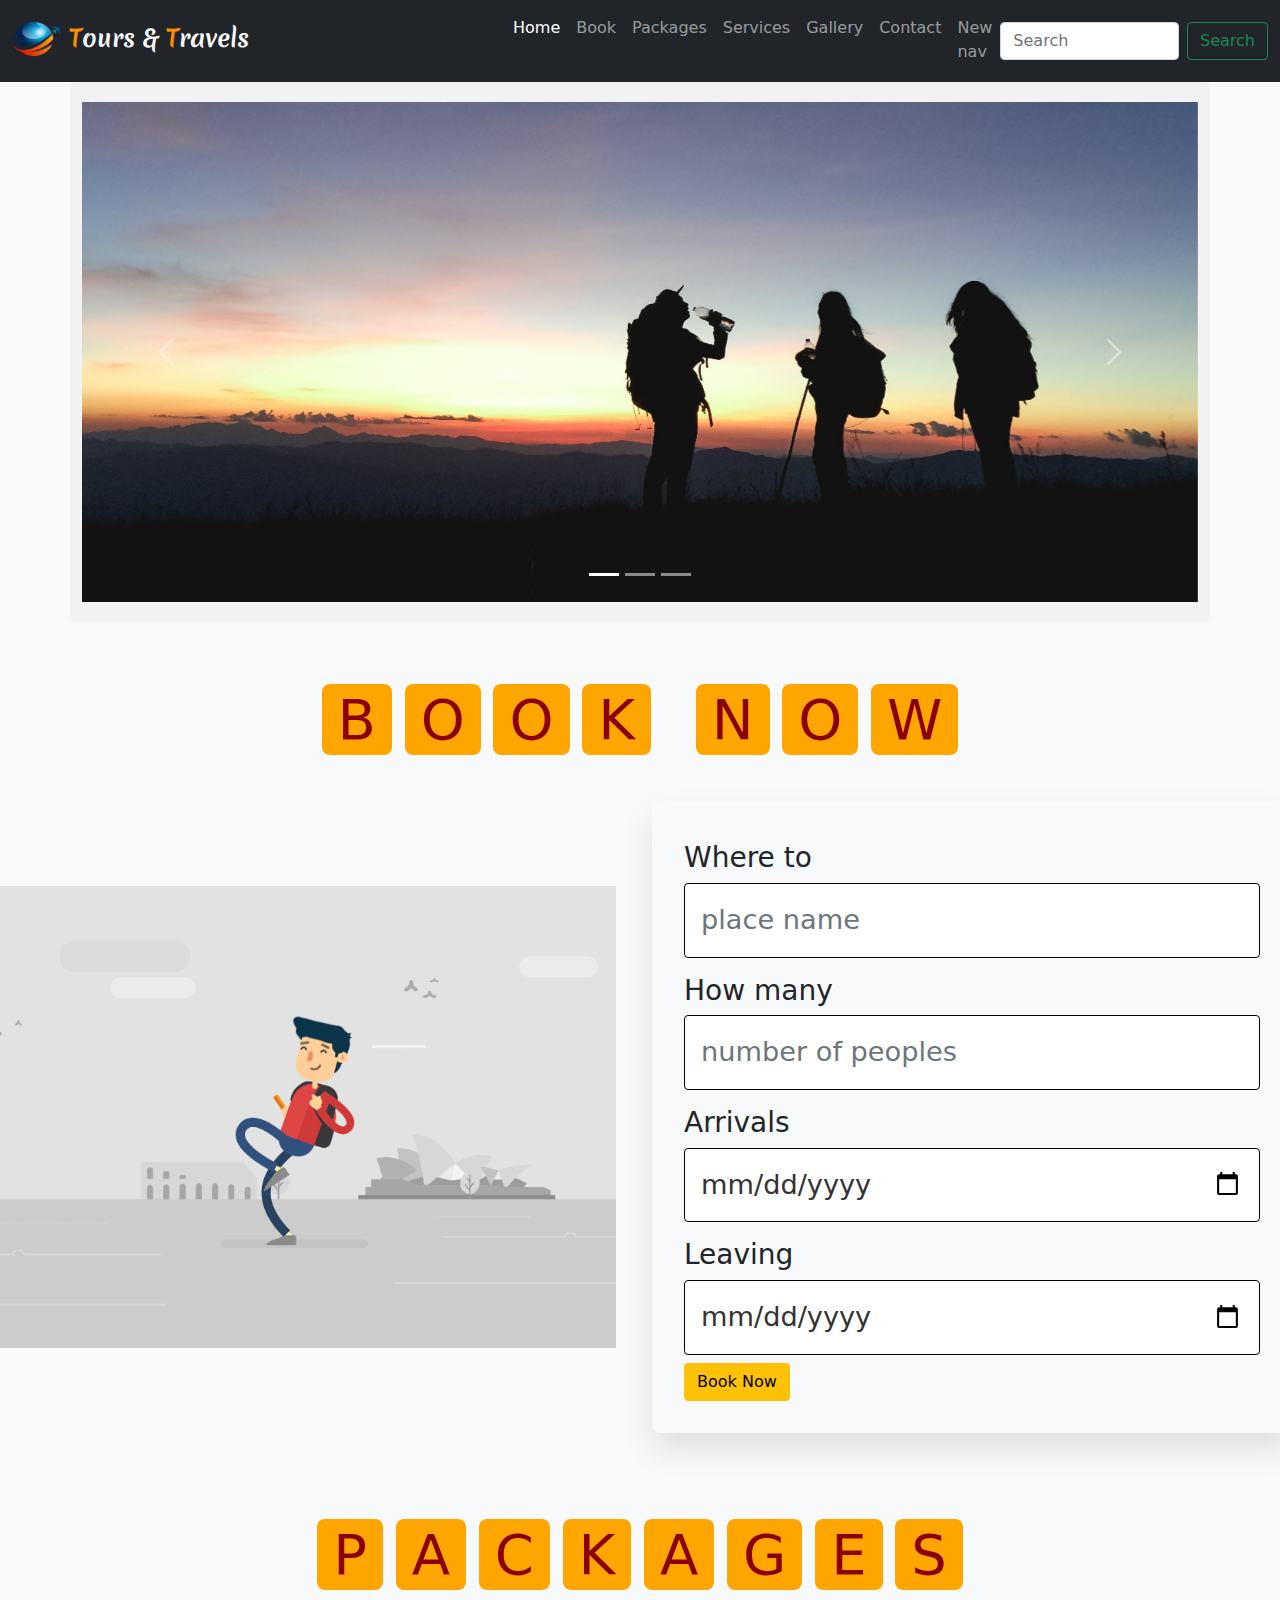
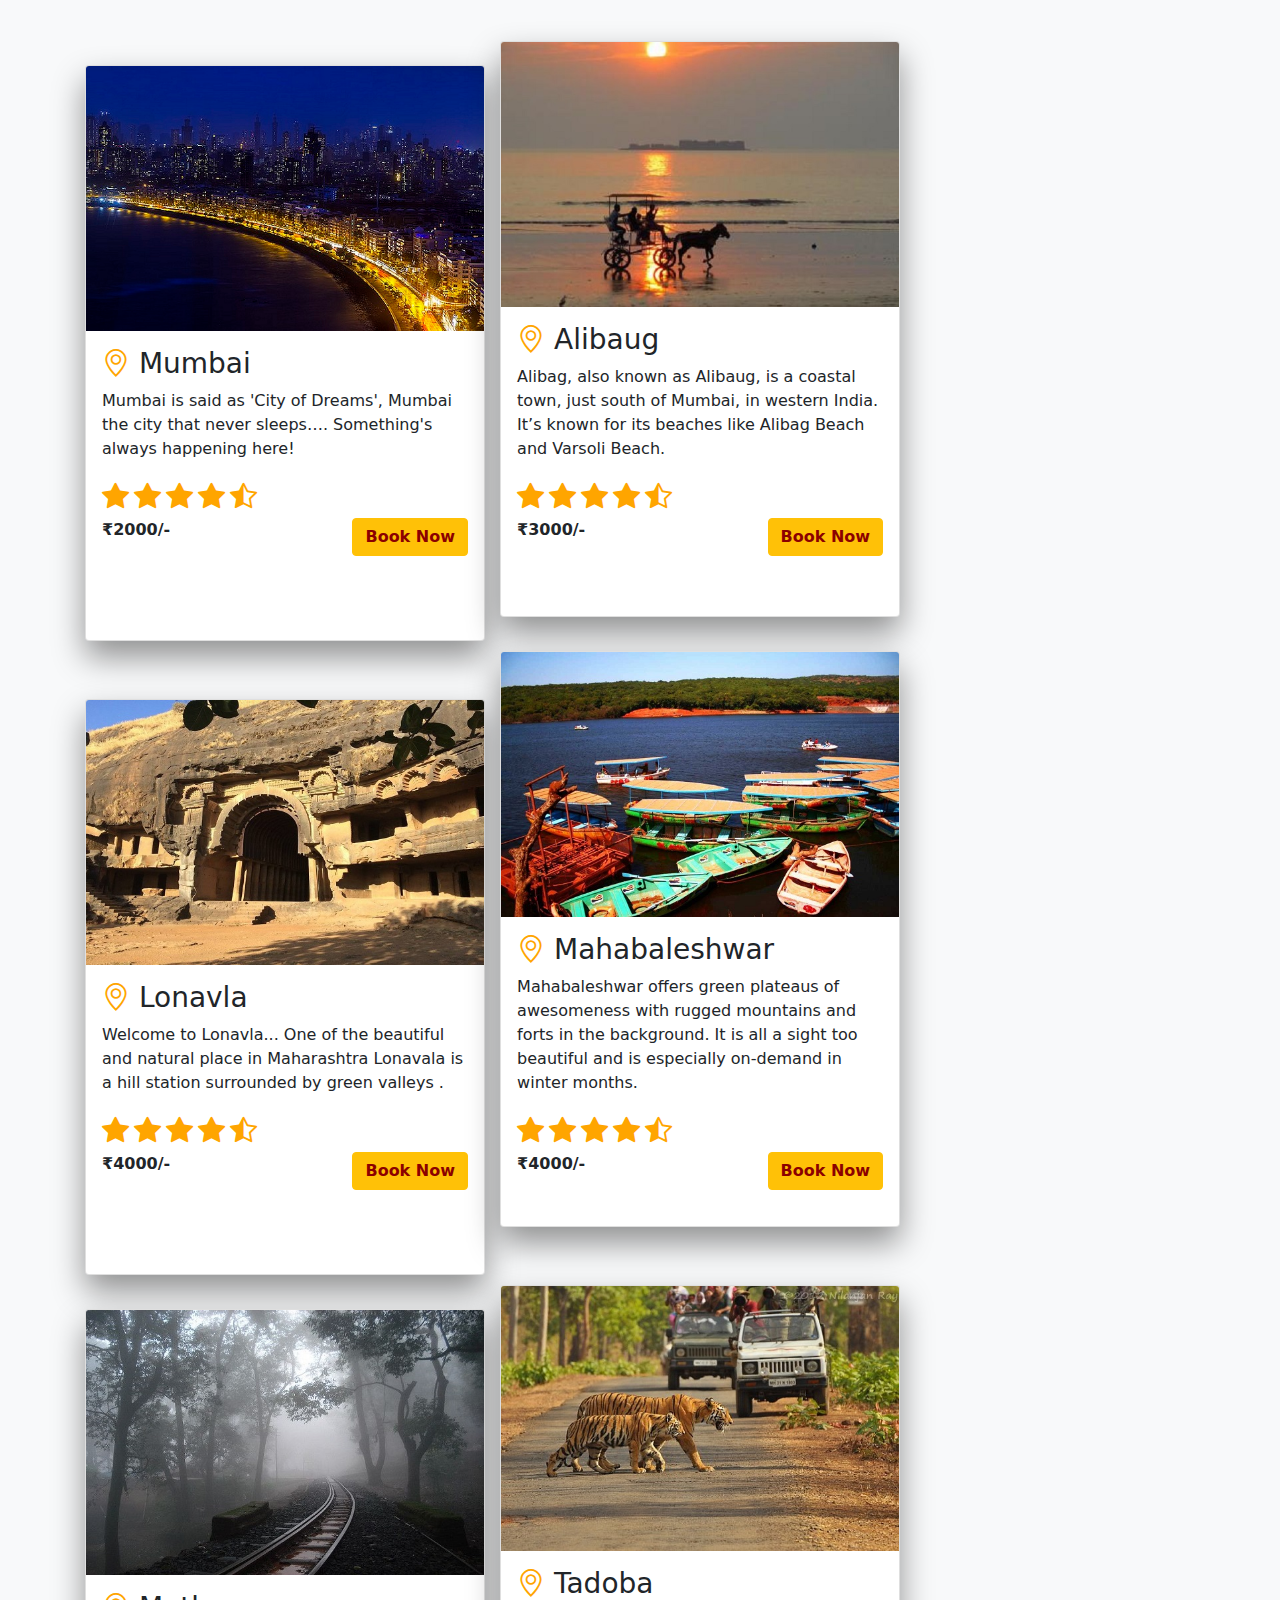
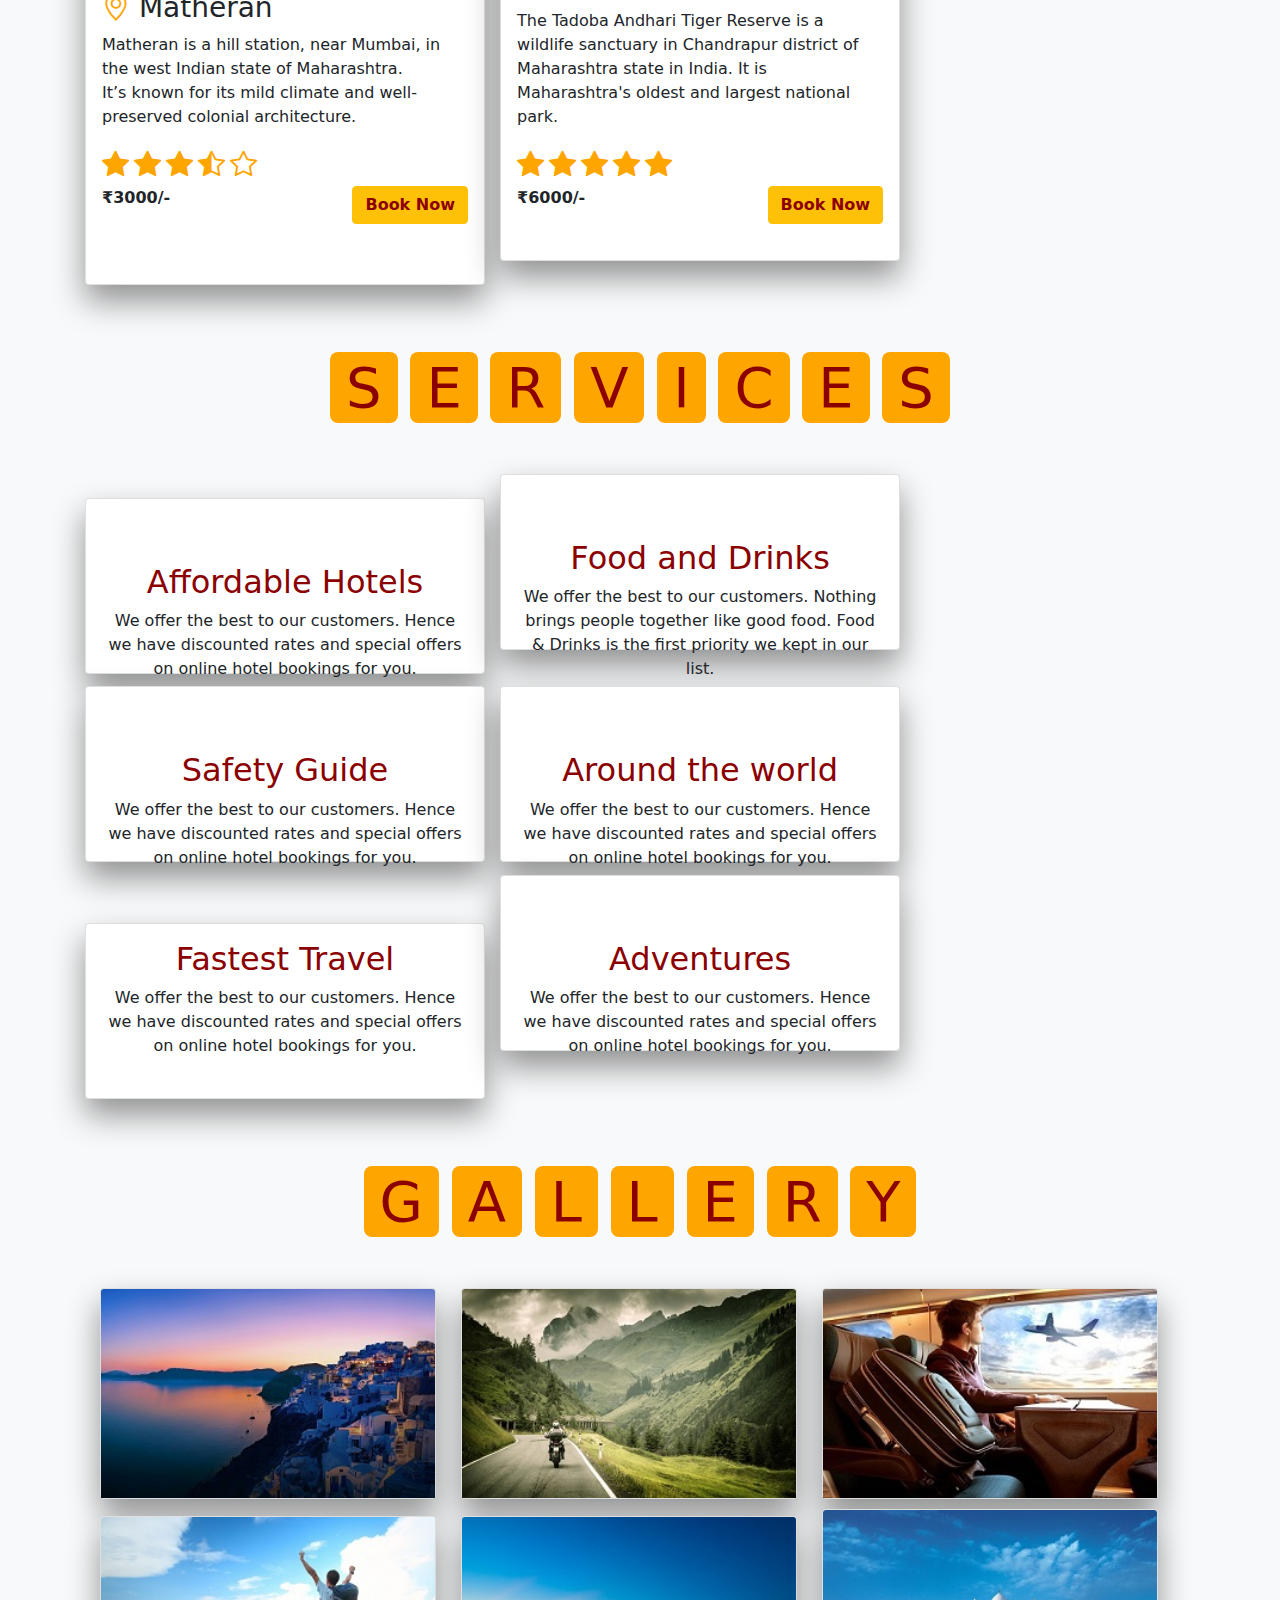
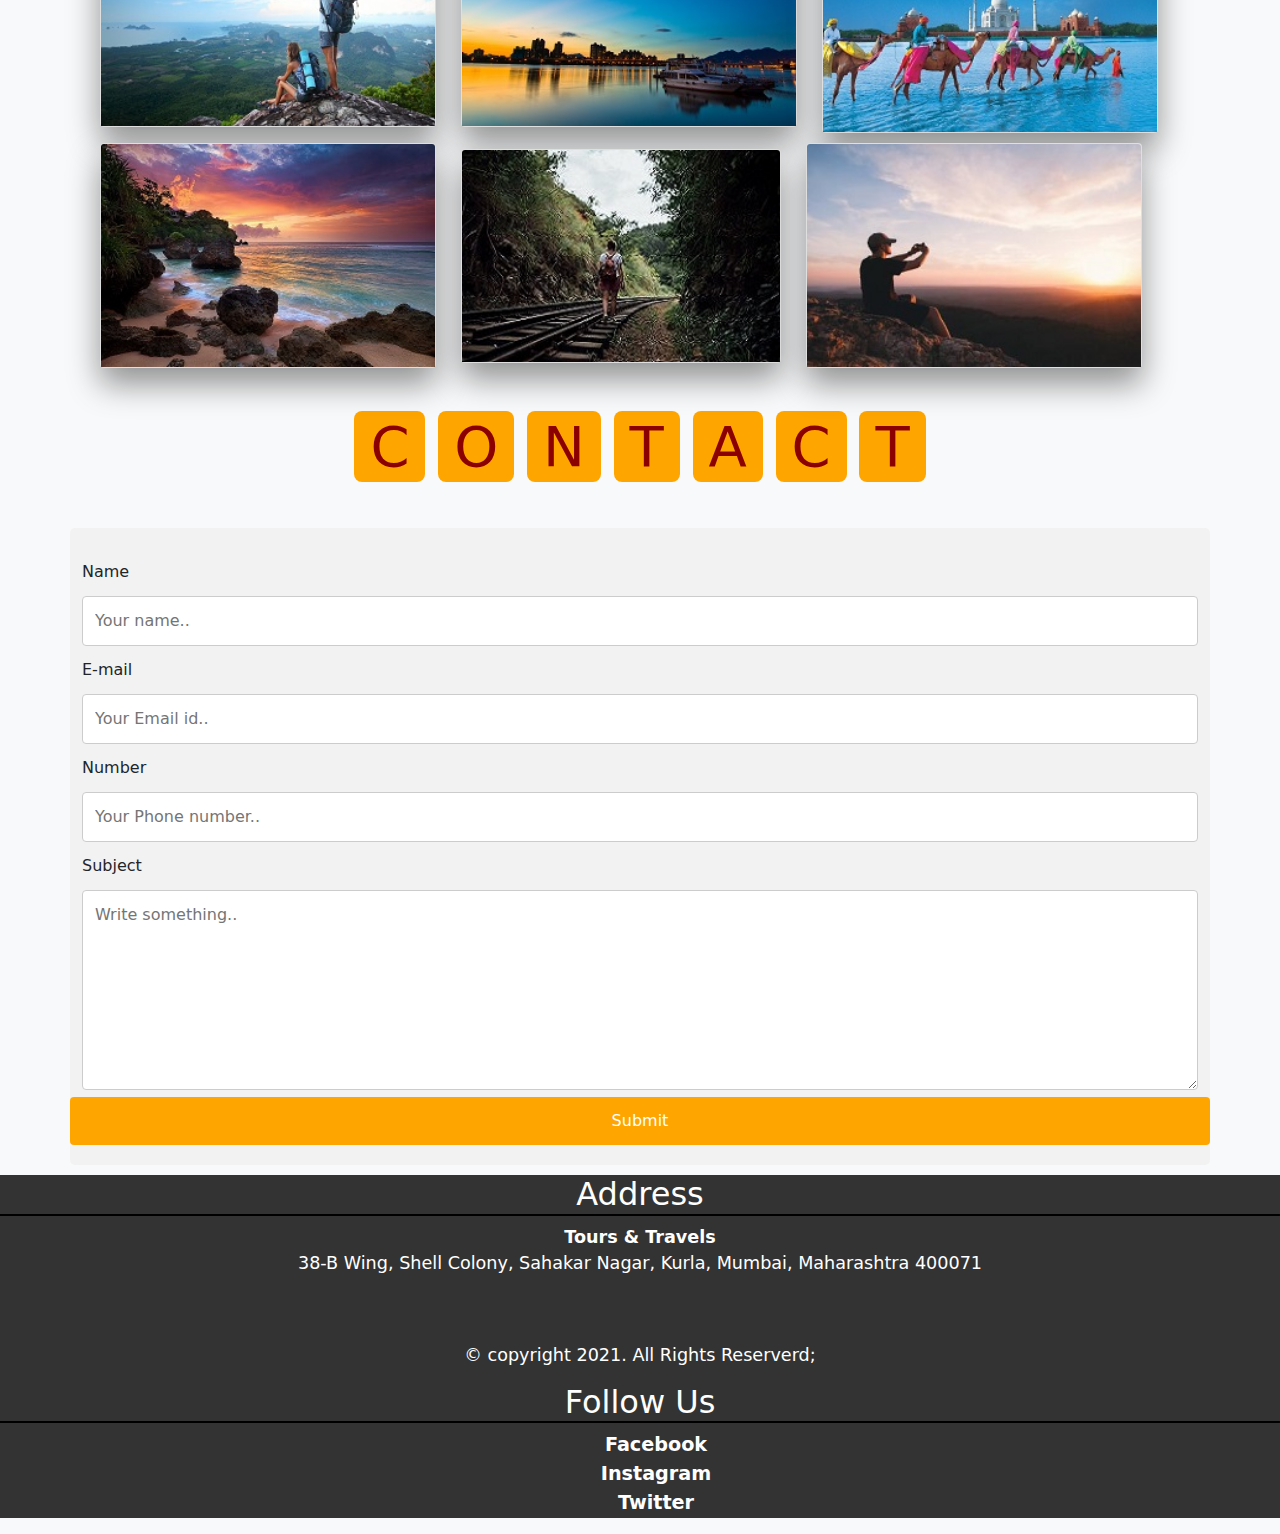
<file: index.html>
<!DOCTYPE html>
<html lang="en">

<head>
  <meta charset="UTF-8">
  <meta http-equiv="X-UA-Compatible" content="IE=edge">
  <meta name="viewport" content="width=device-width, initial-scale=1.0">

  <title>Tours & Travels | Travel with us</title>
  <link rel="icon" type="image/" href="images/logo4.png">
  <link rel="stylesheet" href="css/mycss.css">
  <link rel="stylesheet" type="text/css" href="css/bootstrap.min.css">
  <link rel="stylesheet" href="https://cdn.jsdelivr.net/npm/bootstrap-icons@1.5.0/font/bootstrap-icons.css">
  <link rel="stylesheet" href="https://pro.fontawesome.com/releases/v5.10.0/css/all.css"
    integrity="sha384-AYmEC3Yw5cVb3ZcuHtOA93w35dYTsvhLPVnYs9eStHfGJvOvKxVfELGroGkvsg+p" crossorigin="anonymous" />


  <style>
    @font-face {
      font-family: FirstFont;
      src: url('fonts/Merienda-Bold.ttf');
    }

    @font-face {
      font-family: SecondFont;
      src: url('fonts/Belleza-Regular.ttf');
    }
  </style>
</head>

<body class="bg-light">
  <!--
        Why we use bootstrap?
            ->  it is a fast and feature rich css and js framework.
            ->  It is in-built grid system or platform independent.
            ->  pre-defined components and classes
            ->  beautiful icons
            ->  responsive and mobile first approach
            ->  we can use different font as well as backend design.
    -->
  <nav class="navbar navbar-expand-lg navbar-dark bg-dark">
    <div class="container-fluid">
      <a class="navbar-brand" href="#">
        <img class="logo" src="images/logo4.png" height="40" width="49" alt="Tours & Travels"><b
          style="font-family:FirstFont; font-size:24px; color:white;"><b style="color:darkorange;"> T</b>ours & <b
            style="color:darkorange">T</b>ravels</b></a>
      </a>
      <button class="navbar-toggler" type="button" data-bs-toggle="collapse" data-bs-target="#navbarSupportedContent"
        aria-controls="navbarSupportedContent" aria-expanded="false" aria-label="Toggle navigation">
        <span class="navbar-toggler-icon"></span>
      </button>
      <div class="collapse navbar-collapse" id="navbarSupportedContent">
        <ul class="navbar-nav me-auto mb-2 mb-lg-0">
          <li class="nav-item">
            <a class="nav-link active" aria-current="page" href="#">Home</a>
          </li>
          <li class="nav-item">
            <a class="nav-link" href="#book">Book</a>
          </li>
          <li class="nav-item">
            <a class="nav-link" href="#packages">Packages</a>
          </li>
          <li class="nav-item">
            <a class="nav-link" href="#services">Services</a>
          </li>
          <li class="nav-item">
            <a class="nav-link" href="#gallery">Gallery</a>
          </li>
          <li class="nav-item">
            <a class="nav-link" href="#contact">Contact</a>
          </li>
          <li class="nav-item">
            <a class="nav-link" href="#new Nav">New nav</a>
          </li>
        </ul>
        <form class="d-flex">
          <input class="form-control me-2" type="search" placeholder="Search" aria-label="Search">
          <button class="btn btn-outline-success" type="submit">Search</button>
        </form>
      </div>
    </div>
  </nav>

  <div class="container">
    <div id="carouselExampleIndicators" class="carousel slide" data-bs-ride="carousel">
      <div class="carousel-indicators">
        <button type="button" data-bs-target="#carouselExampleIndicators" data-bs-slide-to="0" class="active"
          aria-current="true" aria-label="Slide 1"></button>
        <button type="button" data-bs-target="#carouselExampleIndicators" data-bs-slide-to="1"
          aria-label="Slide 2"></button>
        <button type="button" data-bs-target="#carouselExampleIndicators" data-bs-slide-to="2"
          aria-label="Slide 3"></button>
      </div>
      <div class="carousel-inner">
        <div class="carousel-item active">
          <img src="images/img1.jpg" class="d-block w-100" alt="...">
        </div>
        <div class="carousel-item">
          <img src="images/img2.jpg" class="d-block w-100" alt="...">
        </div>
        <div class="carousel-item">
          <img src="images/img3.jpg" class="d-block w-100" alt="...">
        </div>
      </div>
      <button class="carousel-control-prev" type="button" data-bs-target="#carouselExampleIndicators"
        data-bs-slide="prev">
        <span class="carousel-control-prev-icon" aria-hidden="true"></span>
        <span class="visually-hidden">Previous</span>
      </button>
      <button class="carousel-control-next" type="button" data-bs-target="#carouselExampleIndicators"
        data-bs-slide="next">
        <span class="carousel-control-next-icon" aria-hidden="true"></span>
        <span class="visually-hidden">Next</span>
      </button>
    </div>
  </div>
  <br>
  <section class="book" id="book">
    <h1 class="heading">
      <span>B</span>
      <span>O</span>
      <span>O</span>
      <span>K</span>
      <span class="space"></span>
      <span>N</span>
      <span>O</span>
      <span>W</span>
    </h1>

    <div class="row">
      <div class="image">
        <img src="images/oneGif.gif" alt="">
      </div>

      <form action="">
        <div class="inputbox">
          <h3>Where to</h3>
          <input type="text" class="form-control" placeholder="place name">
        </div>

        <div class="inputbox">
          <h3>How many</h3>
          <input type="number" class="form-control" placeholder="number of peoples">
        </div>

        <div class="inputbox">
          <h3>Arrivals</h3>
          <input type="date" class="form-control">
        </div>

        <div class="inputbox">
          <h3>Leaving</h3>
          <input type="date" class="form-control">
        </div>
        <input type="button" class="btn btn-warning" class="form-control" value="Book Now">
      </form>
    </div>
  </section>
  <br>

  <section class="packages" id="packages">
    <h1 class="heading">
      <span>P</span>
      <span>A</span>
      <span>C</span>
      <span>K</span>
      <span>A</span>
      <span>G</span>
      <span>E</span>
      <span>S</span>
    </h1>

    <div class="card-deck justify-content-center">
      <div class="card" style="width: 25rem; height:36rem;">
        <img src="images/mumbai.jpg" class="card-img-top" alt="">
        <div class="card-body">
          <h3><i class="bi bi-geo-alt"></i> Mumbai</h3>
          <p class="card-text ">Mumbai is said as 'City of Dreams',
            Mumbai the city that never sleeps….
            Something's always happening here!</p>
          <div class="stars">
            <i class="bi bi-star-fill"></i>
            <i class="bi bi-star-fill"></i>
            <i class="bi bi-star-fill"></i>
            <i class="bi bi-star-fill"></i>
            <i class="bi bi-star-half"></i>
          </div>
          <div class="price">&#8377;2000/-
            <button type="button" class="btn btn-warning">Book Now</button>
          </div>
        </div>
      </div>

      <div class="card" style="width: 25rem; height:36rem;">
        <img src="images/alibaug.jpg" class="card-img-top" alt="">
        <div class="card-body">
          <h3><i class="bi bi-geo-alt"></i> Alibaug</h3>
          <p class="card-text ">Alibag, also known as Alibaug, is a coastal town, just south of
            Mumbai, in western India.
            It’s known for its beaches like Alibag Beach and Varsoli Beach.</p>
          <div class="stars">
            <i class="bi bi-star-fill"></i>
            <i class="bi bi-star-fill"></i>
            <i class="bi bi-star-fill"></i>
            <i class="bi bi-star-fill"></i>
            <i class="bi bi-star-half"></i>
          </div>
          <div class="price">&#8377;3000/-
            <button type="button" class="btn btn-warning">Book Now</button>
          </div>
        </div>
      </div>

      <div class="card" style="width: 25rem; height:36rem;">
        <img src="images/lonavla.jpg" class="card-img-top" alt="">
        <div class="card-body">
          <h3><i class="bi bi-geo-alt"></i> Lonavla</h3>
          <p class="card-text">Welcome to Lonavla... One of the beautiful and natural place in Maharashtra
            Lonavala is a hill station surrounded by green valleys .
          </p>
          <div class="stars">
            <i class="bi bi-star-fill"></i>
            <i class="bi bi-star-fill"></i>
            <i class="bi bi-star-fill"></i>
            <i class="bi bi-star-fill"></i>
            <i class="bi bi-star-half"></i>
          </div>
          <div class="price">&#8377;4000/-
            <button type="button" class="btn btn-warning">Book Now</button>
          </div>
        </div>
      </div>

      <div class="card" style="width: 25rem; height:36rem;">
        <img src="images/mahabaleshwar.jpg" class="card-img-top" alt="">
        <div class="card-body">
          <h3><i class="bi bi-geo-alt"></i> Mahabaleshwar</h3>
          <p class="card-text ">Mahabaleshwar offers green plateaus of awesomeness with rugged
            mountains and forts in the background.
            It is all a sight too beautiful and is especially on-demand in winter months.</p>
          <div class="stars">
            <i class="bi bi-star-fill"></i>
            <i class="bi bi-star-fill"></i>
            <i class="bi bi-star-fill"></i>
            <i class="bi bi-star-fill"></i>
            <i class="bi bi-star-half"></i>
          </div>
          <div class="price">&#8377;4000/-
            <button type="button" class="btn btn-warning">Book Now</button>
          </div>
        </div>
      </div>

      <div class="card" style="width: 25rem; height:36rem;">
        <img src="images/matheran1.jpg" class="card-img-top" alt="">
        <div class="card-body">
          <h3><i class="bi bi-geo-alt"></i> Matheran</h3>
          <p class="card-text ">Matheran is a hill station, near Mumbai, in the west Indian state of Maharashtra.
            <br> It’s known for its mild climate and well-preserved colonial architecture.
          </p>
          <div class="stars">
            <i class="bi bi-star-fill"></i>
            <i class="bi bi-star-fill"></i>
            <i class="bi bi-star-fill"></i>
            <i class="bi bi-star-half"></i>
            <i class="bi bi-star"></i>
          </div>
          <div class="price">&#8377;3000/-
            <button type="button" class="btn btn-warning">Book Now</button>
          </div>
        </div>
      </div>

      <div class="card" style="width: 25rem; height:36rem;">
        <img src="images/tadoba.jpg" class="card-img-top" alt="">
        <div class="card-body">
          <h3><i class="bi bi-geo-alt"></i> Tadoba</h3>
          <p class="card-text ">The Tadoba Andhari Tiger Reserve is a wildlife sanctuary in Chandrapur
            district of Maharashtra state in India. It is Maharashtra's oldest and largest national park.
          </p>
          <div class="stars">
            <i class="bi bi-star-fill"></i>
            <i class="bi bi-star-fill"></i>
            <i class="bi bi-star-fill"></i>
            <i class="bi bi-star-fill"></i>
            <i class="bi bi-star-fill"></i>
          </div>
          <div class="price">&#8377;6000/-
            <button type="button" class="btn btn-warning">Book Now</button>
          </div>
        </div>
      </div>
    </div>
  </section>
  <br>

  <section class="services" id="services">
    <h1 class="heading">
      <span>S</span>
      <span>E</span>
      <span>R</span>
      <span>V</span>
      <span>I</span>
      <span>C</span>
      <span>E</span>
      <span>S</span>
    </h1>

    <div class="card-deck">
      <div class="card" style="width: 25rem; height:11rem;">
        <div class="card-body">
          <i class="fas fa-hotel"></i>
          <br>
          <h3>Affordable Hotels</h3>
          <p class="card-text">We offer the best to our customers. Hence we have discounted rates
            and special offers on online hotel bookings for you.
          </p>
        </div>
      </div>

      <div class="card" style="width: 25rem;  height:11rem;">
        <div class="card-body">
          <i class="fas fa-utensils"></i>
          <br>
          <h3>Food and Drinks</h3>
          <p class="card-text">We offer the best to our customers.
            Nothing brings people together like good food. Food & Drinks is the first priority
            we kept in our list.
          </p>
        </div>
      </div>

      <div class="card" style="width: 25rem;  height:11rem;">
        <div class="card-body">
          <i class="fas fa-bullhorn"></i>
          <br>
          <h3>Safety Guide</h3>
          <p class="card-text">We offer the best to our customers. Hence we have discounted rates
            and special offers on online hotel bookings for you.
          </p>
        </div>
      </div>

      <div class="card" style="width: 25rem;  height:11rem;">
        <div class="card-body">
          <i class="fas fa-globe-asia"></i>
          <br>
          <h3>Around the world</h3>
          <p class="card-text">We offer the best to our customers. Hence we have discounted rates
            and special offers on online hotel bookings for you.
          </p>
        </div>
      </div>

      <div class="card" style="width: 25rem;  height:11rem;">
        <div class="card-body">
          <i class="fas fa-plane"></i>
          <h3>Fastest Travel</h3>
          <p class="card-text">We offer the best to our customers. Hence we have discounted rates
            and special offers on online hotel bookings for you.
          </p>
        </div>
      </div>

      <div class="card" style="width: 25rem;  height:11rem;">
        <div class="card-body">
          <i class="fas fa-hiking"></i>
          <br>
          <h3>Adventures</h3>
          <p class="card-text">We offer the best to our customers. Hence we have discounted rates
            and special offers on online hotel bookings for you.
          </p>
        </div>
      </div>
    </div>
  </section>

  <br>
  <section class="gallery" id="gallery">
    <h1 class="heading">
      <span>G</span>
      <span>A</span>
      <span>L</span>
      <span>L</span>
      <span>E</span>
      <span>R</span>
      <span>Y</span>
    </h1>

    <div class="card-deck">
      <div class="card" style="width: 21rem;">
        <img src="images/gallery1.jpg" class="card-img-top" alt="...">
        <div class="overlay">
          <h3>Amazing Places</h3>
          <p>Travel the world with us</p>
          <button type="button" class="btn btn-warning">See More</button>
        </div>
      </div>

      <div class="card" style="width: 21rem;">
        <img src="images/gallery3.jpg" class="card-img-top" alt="...">
        <div class="overlay">
          <h3>Amazing Places</h3>
          <p>Travel the world with us</p>
          <button type="button" class="btn btn-warning">See More</button>
        </div>
      </div>

      <div class="card" style="width: 21rem;">
        <img src="images/gallery4.jpg" class="card-img-top" alt="...">
        <div class="overlay">
          <h3>Amazing Places</h3>
          <p>Travel the world with us</p>
          <button type="button" class="btn btn-warning">See More</button>
        </div>
      </div>

      <div class="card" style="width: 21rem;">
        <img src="images/gallery5.jpg" class="card-img-top" alt="...">
        <div class="overlay">
          <h3>Amazing Places</h3>
          <p>Travel the world with us</p>
          <button type="button" class="btn btn-warning">See More</button>
        </div>
      </div>

      <div class="card" style="width: 21rem;">
        <img src="images/gallery7.jpg" class="card-img-top" alt="...">
        <div class="overlay">
          <h3>Amazing Places</h3>
          <p>Travel the world with us</p>
          <button type="button" class="btn btn-warning">See More</button>
        </div>
      </div>

      <div class="card" style="width: 21rem;">
        <img src="images/gallery8.jpg" class="card-img-top" alt="...">
        <div class="overlay">
          <h3>Amazing Places</h3>
          <p>Travel the world with us</p>
          <button type="button" class="btn btn-warning">See More</button>
        </div>
      </div>

      <div class="card" style="width: 21rem;">
        <img src="images/gallery9.jpg" class="card-img-top" alt="...">
        <div class="overlay">
          <h3>Amazing Places</h3>
          <p>Travel the world with us</p>
          <button type="button" class="btn btn-warning">See More</button>
        </div>
      </div>

      <div class="card" style="width: 20rem;">
        <img src="images/gallery12.jpg" class="card-img-top" alt="...">
        <div class="overlay">
          <h3>Amazing Places</h3>
          <p>Travel the world with us</p>
          <button type="button" class="btn btn-warning">See More </button>
        </div>
      </div>

      <div class="card" style="width: 21rem;">
        <img src="images/gallery13.jpg" class="card-img-top" alt="...">
        <div class="overlay">
          <h3>Amazing Places</h3>
          <p>Travel the world with us</p>
          <button type="button" class="btn btn-warning">See More </button>
        </div>
      </div>
    </div>
  </section>

  <section class="contact" id="contact">
    <h1 class="heading">
      <span>C</span>
      <span>O</span>
      <span>N</span>
      <span>T</span>
      <span>A</span>
      <span>C</span>
      <span>T</span>
    </h1>
    
    <div class="container">
      <form>
      <div class="row">
        <div class="col-25">
          <label for="name">Name</label>
        </div>
        <div class="col-75">
          <input type="text" id="name" name="name" placeholder="Your name..">
        </div>
      </div>
      <div class="row">
        <div class="col-25">
          <label for="email">E-mail</label>
        </div>
        <div class="col-75">
          <input type="email" id="email" name="email" placeholder="Your Email id..">
        </div>
      </div>
      <div class="row">
        <div class="col-25">
          <label for="Number">Number</label>
        </div>
        <div class="col-75">
          <input type="number" id="number" name="number" placeholder="Your Phone number..">
        </div>
      </div>
     
      <div class="row">
        <div class="col-25">
          <label for="subject">Subject</label>
        </div>
        <div class="col-75">
          <textarea id="subject" name="subject" placeholder="Write something.." style="height:200px"></textarea>
        </div>
      </div>
      <div class="row">
        <input type="submit" value="Submit">
      </div>
      </form>
    </div>
    
    </section>

    <footer>
      <div class="grid_4">
          <h2>Address</h2>
          <p><strong>Tours & Travels</strong><br/>
           38-B Wing, Shell Colony, Sahakar Nagar, Kurla, Mumbai, Maharashtra 400071
          </p>
      </div>
      <div class="grid_5">
          <p id="copyright">
              &copy; copyright 2021. All Rights Reserverd;
          </p>
      </div>
      <br>
      <br>
      <div class="grid_3">
          <h2>Follow Us</h2>
          <ul>
              <a href="https://www.facebook.com/"><li>Facebook</li></a>
              <a href="https://www.instagram.com/"><li>Instagram</li></a>
              <a href="https://www.twitter.com/"><li>Twitter</li></a>
          </ul>
      </div> 
      <div class="clear"></div>
   </footer>
  <!--Jquery core lib-->
  <script src="js/jquery-3.6.0.min.js"></script>

  <!--bootstrap js library-->
  <script src="js/bootstrap.min.js"></script>

</body>

</html>
</file>
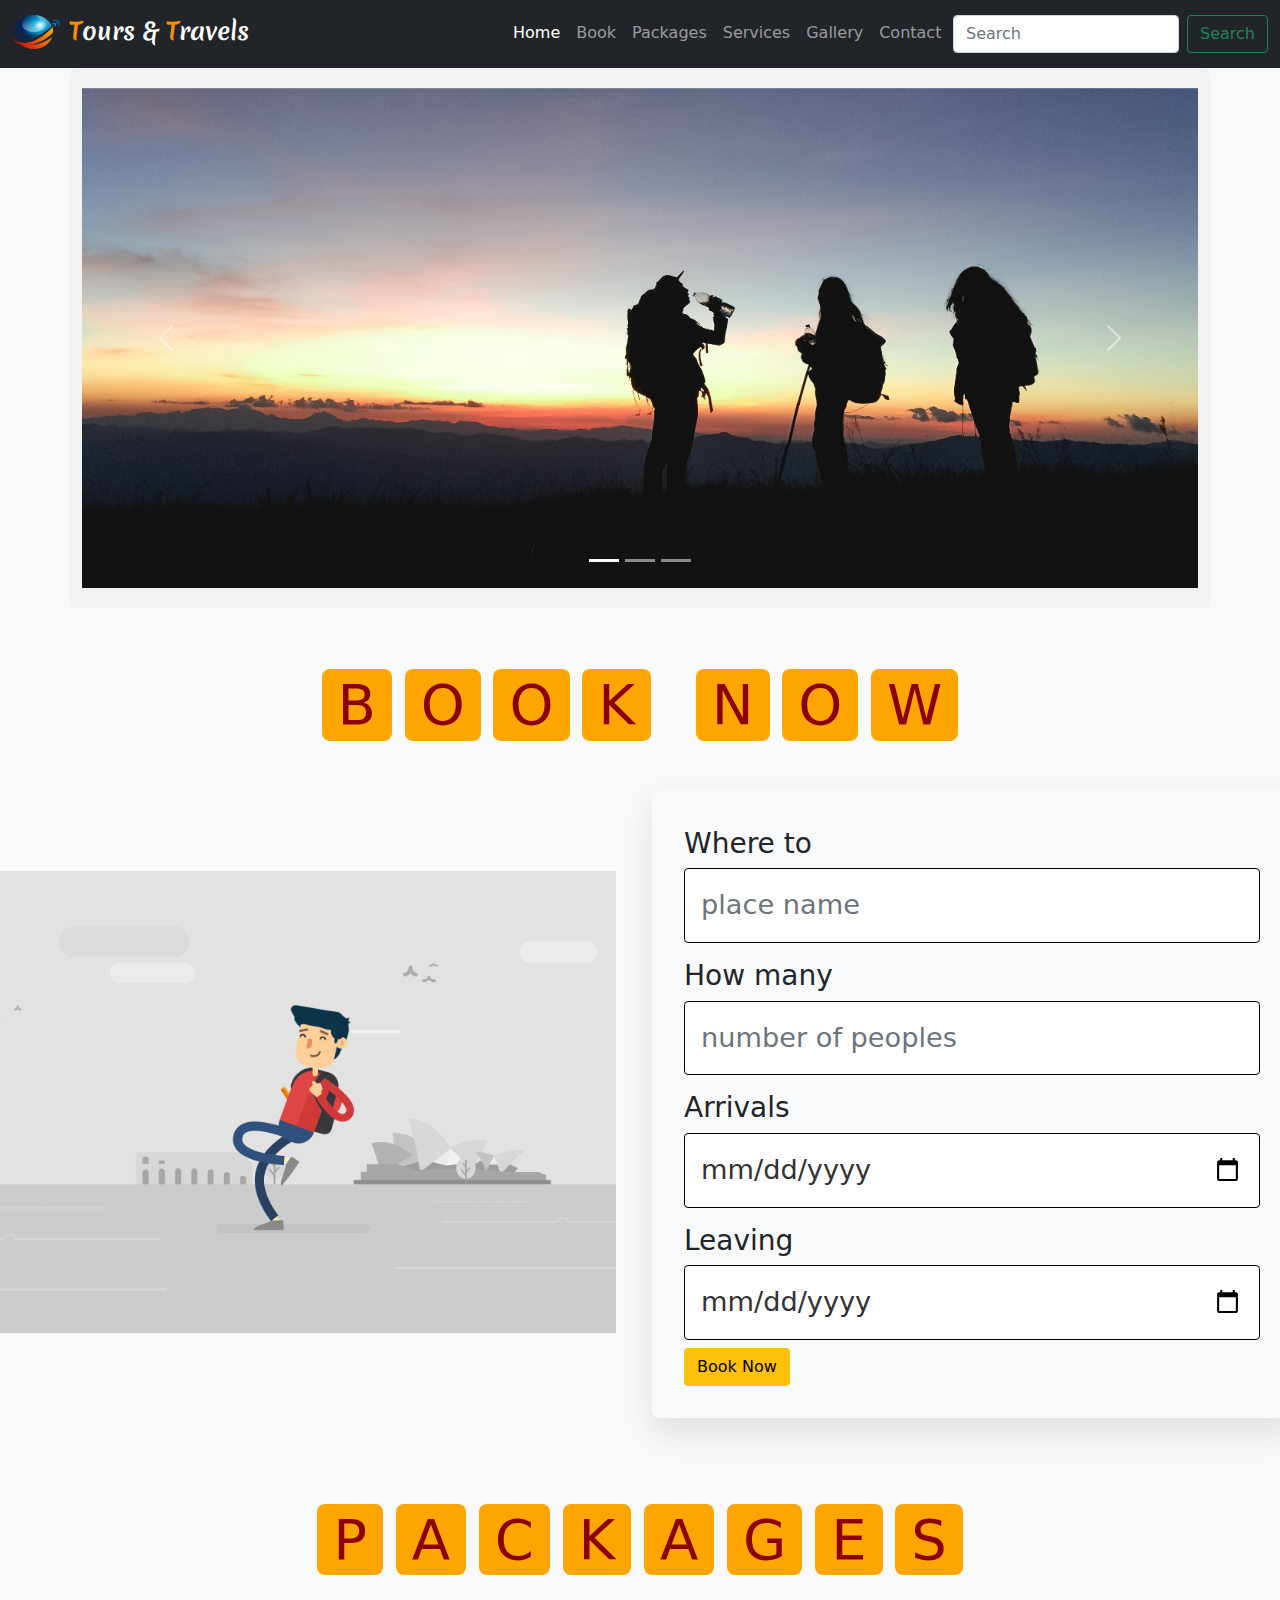
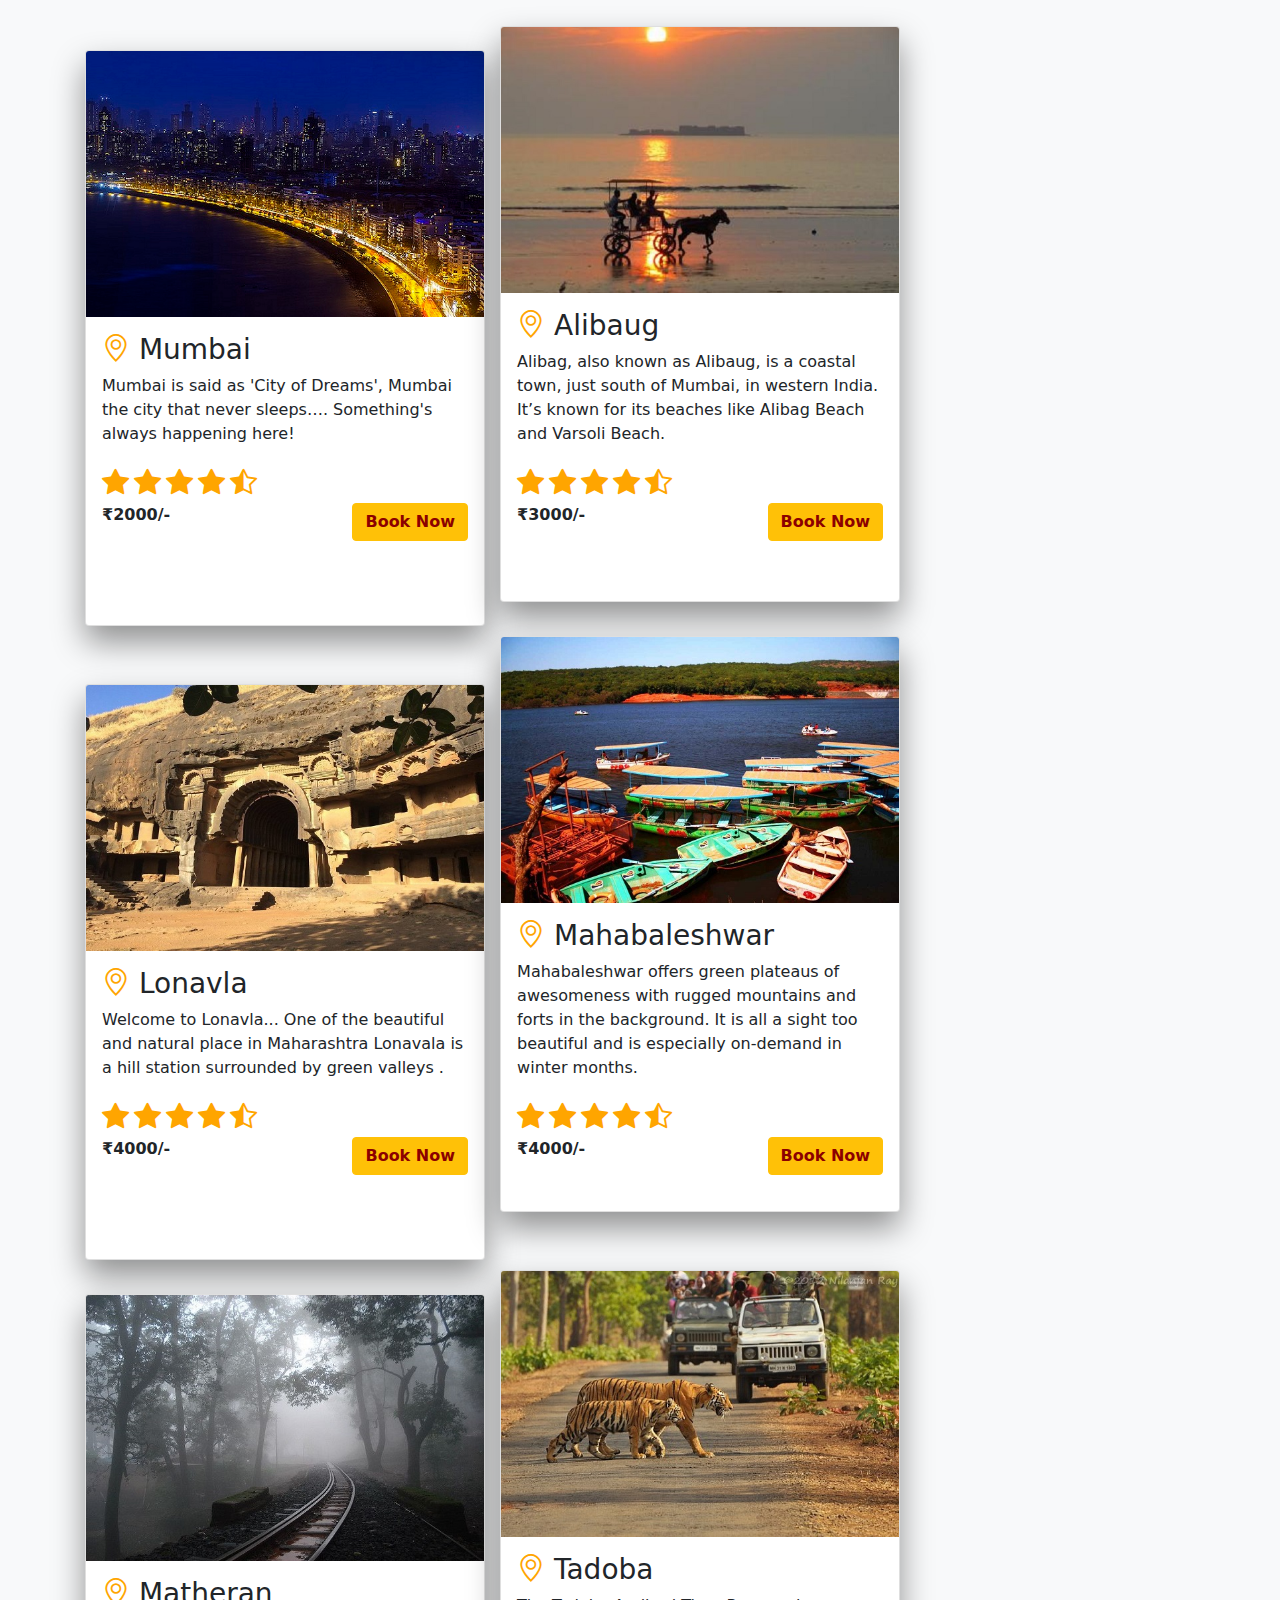
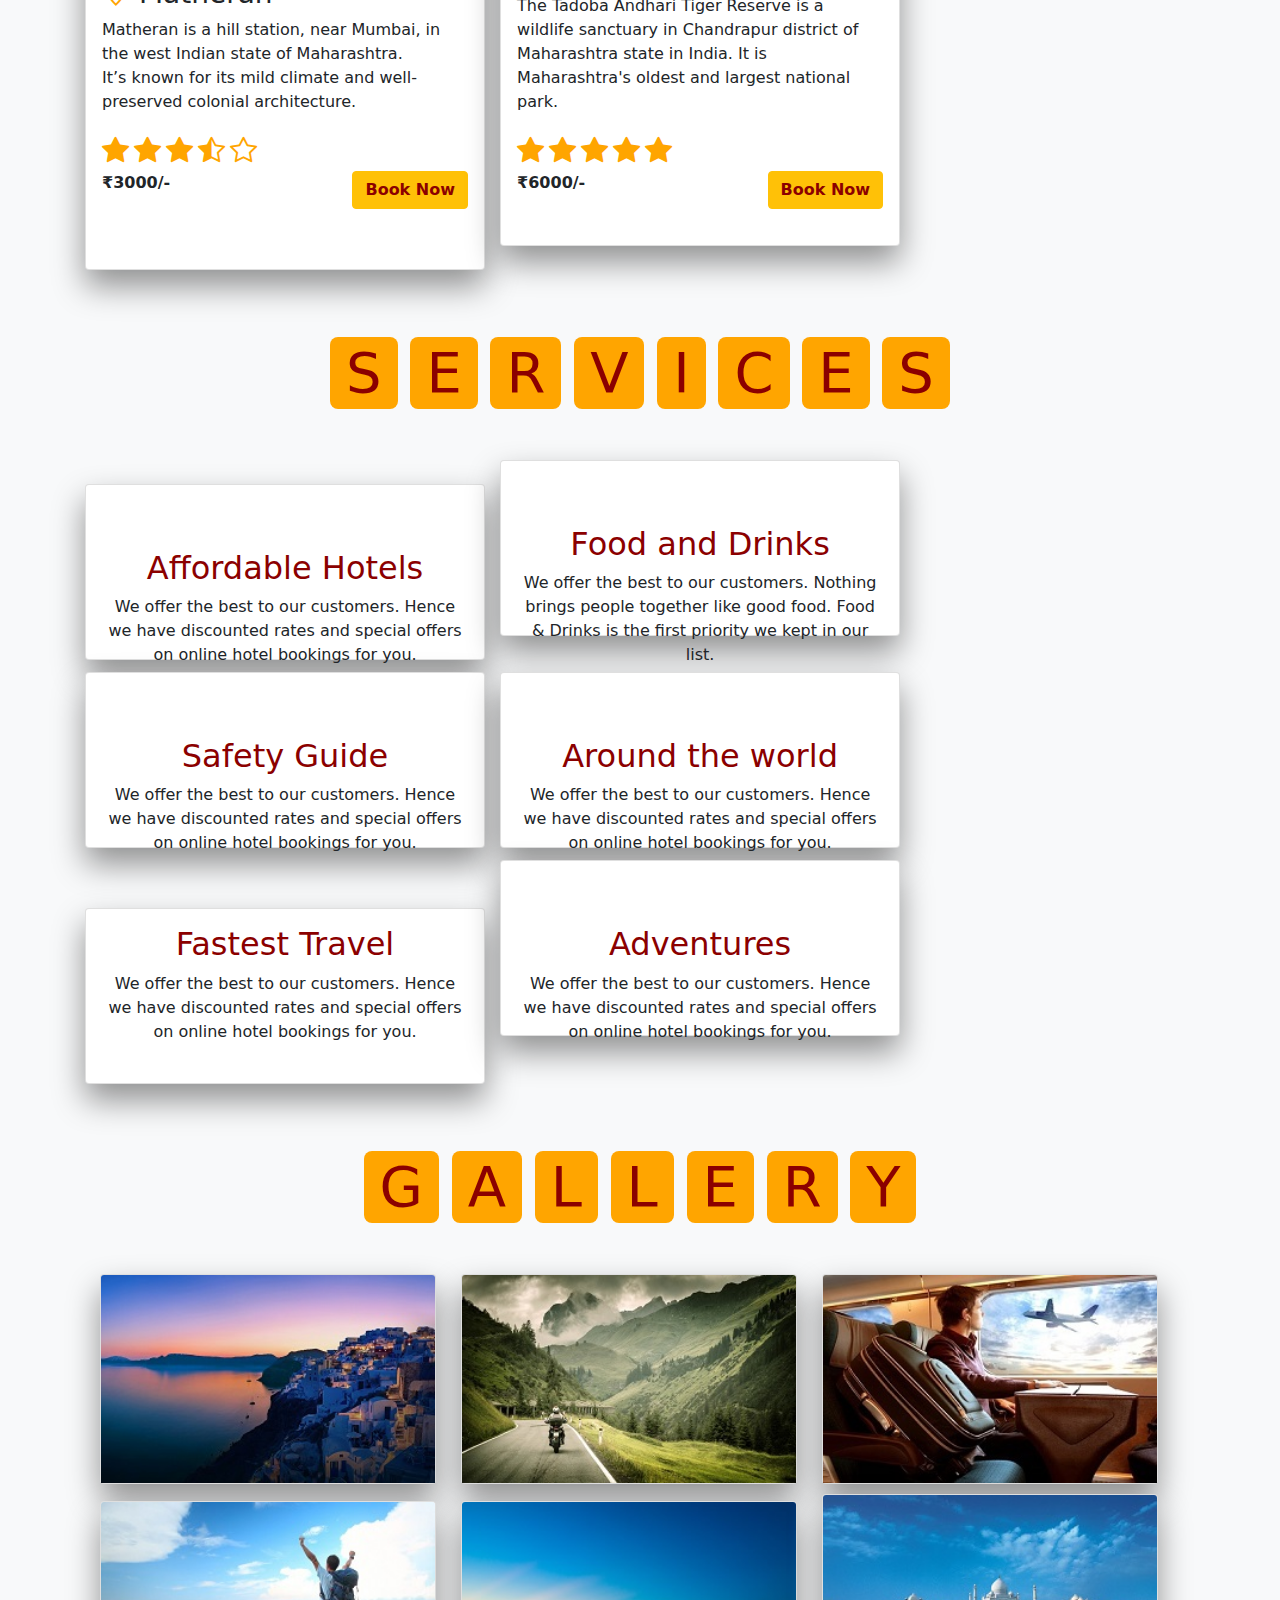
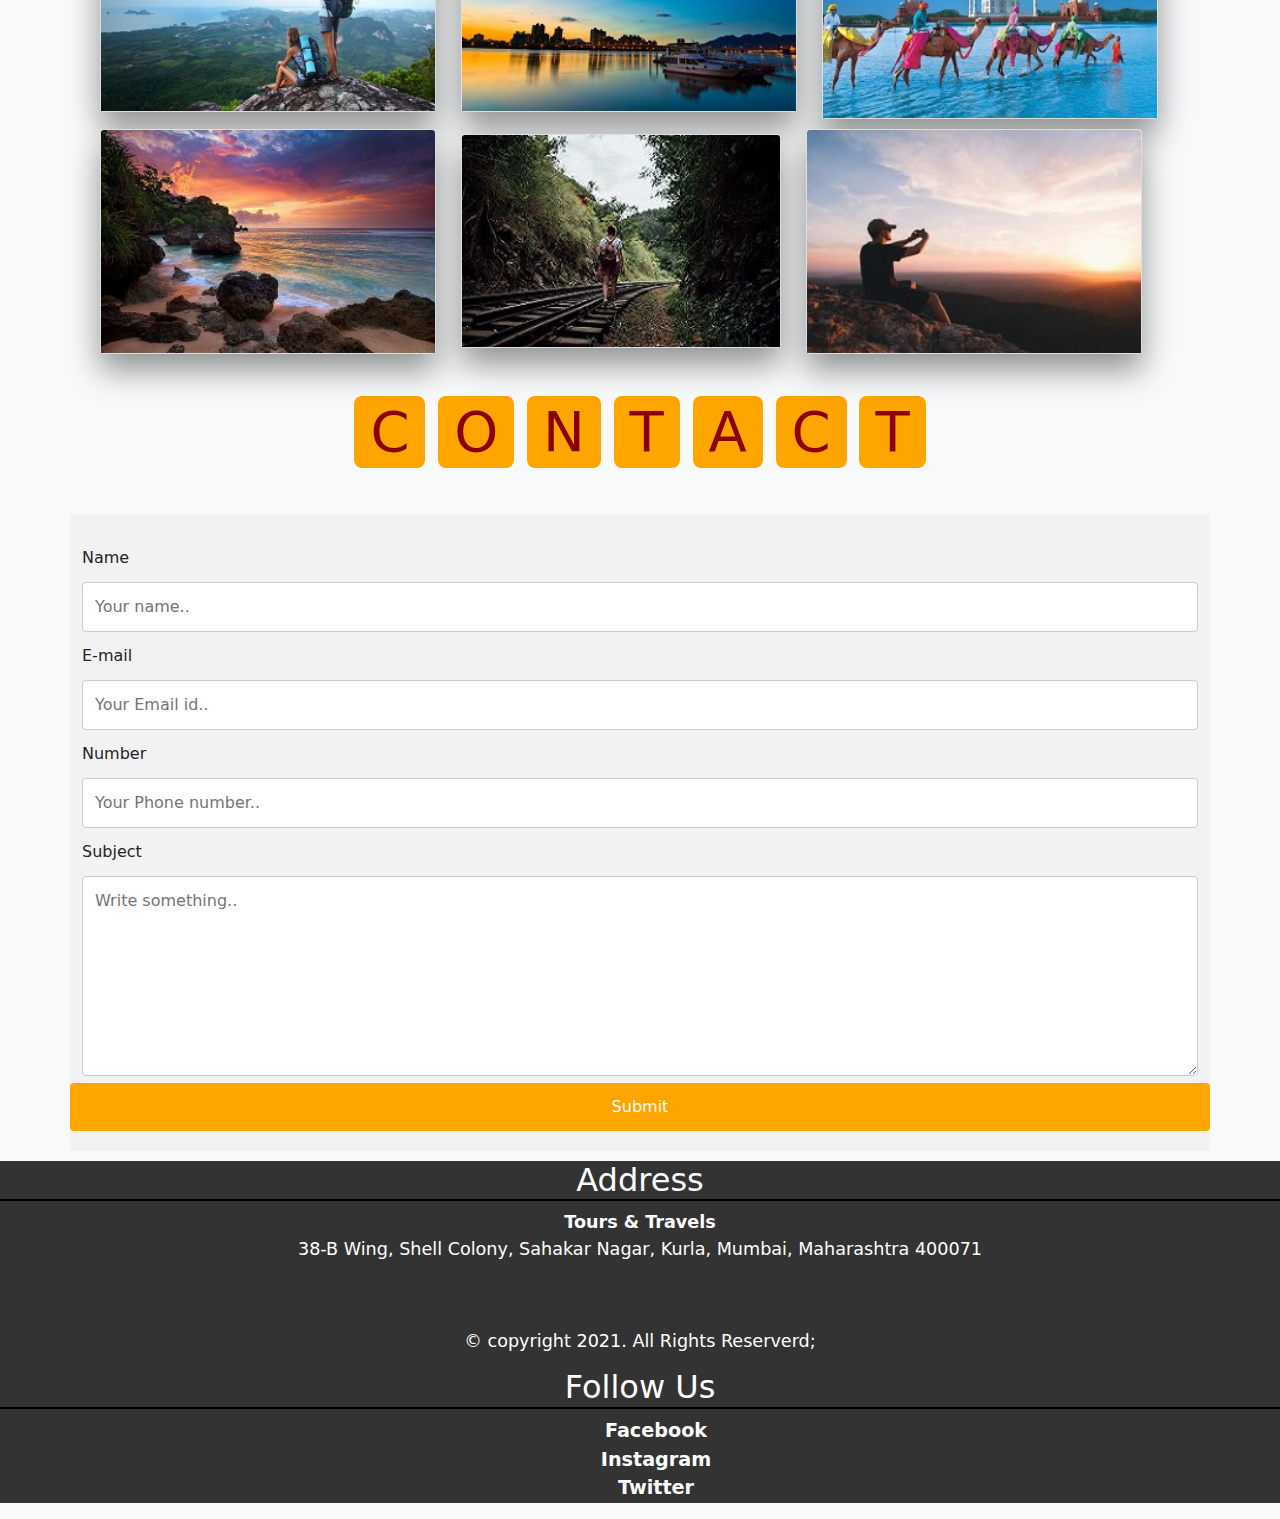
<file: Bootstrap/index.html>
<!DOCTYPE html>
<html lang="en">

<head>
  <meta charset="UTF-8">
  <meta http-equiv="X-UA-Compatible" content="IE=edge">
  <meta name="viewport" content="width=device-width, initial-scale=1.0">

  <title>Tours & Travels | Travel with us</title>
  <link rel="icon" type="image/" href="images/logo4.png">
  <link rel="stylesheet" href="css/mycss.css">
  <link rel="stylesheet" type="text/css" href="css/bootstrap.min.css">
  <link rel="stylesheet" href="https://cdn.jsdelivr.net/npm/bootstrap-icons@1.5.0/font/bootstrap-icons.css">
  <link rel="stylesheet" href="https://pro.fontawesome.com/releases/v5.10.0/css/all.css"
    integrity="sha384-AYmEC3Yw5cVb3ZcuHtOA93w35dYTsvhLPVnYs9eStHfGJvOvKxVfELGroGkvsg+p" crossorigin="anonymous" />


  <style>
    @font-face {
      font-family: FirstFont;
      src: url('fonts/Merienda-Bold.ttf');
    }

    @font-face {
      font-family: SecondFont;
      src: url('fonts/Belleza-Regular.ttf');
    }
  </style>
</head>

<body class="bg-light">
  <!--
        Why we use bootstrap?
            ->  it is a fast and feature rich css and js framework.
            ->  It is in-built grid system or platform independent.
            ->  pre-defined components and classes
            ->  beautiful icons
            ->  responsive and mobile first approach
            ->  we can use different font as well as backend design.
    -->
  <nav class="navbar navbar-expand-lg navbar-dark bg-dark">
    <div class="container-fluid">
      <a class="navbar-brand" href="#">
        <img class="logo" src="images/logo4.png" height="40" width="49" alt="Tours & Travels"><b
          style="font-family:FirstFont; font-size:24px; color:white;"><b style="color:darkorange;"> T</b>ours & <b
            style="color:darkorange">T</b>ravels</b></a>
      </a>
      <button class="navbar-toggler" type="button" data-bs-toggle="collapse" data-bs-target="#navbarSupportedContent"
        aria-controls="navbarSupportedContent" aria-expanded="false" aria-label="Toggle navigation">
        <span class="navbar-toggler-icon"></span>
      </button>
      <div class="collapse navbar-collapse" id="navbarSupportedContent">
        <ul class="navbar-nav me-auto mb-2 mb-lg-0">
          <li class="nav-item">
            <a class="nav-link active" aria-current="page" href="#">Home</a>
          </li>
          <li class="nav-item">
            <a class="nav-link" href="#book">Book</a>
          </li>
          <li class="nav-item">
            <a class="nav-link" href="#packages">Packages</a>
          </li>
          <li class="nav-item">
            <a class="nav-link" href="#services">Services</a>
          </li>
          <li class="nav-item">
            <a class="nav-link" href="#gallery">Gallery</a>
          </li>
          <li class="nav-item">
            <a class="nav-link" href="#contact">Contact</a>
          </li>
        </ul>
        <form class="d-flex">
          <input class="form-control me-2" type="search" placeholder="Search" aria-label="Search">
          <button class="btn btn-outline-success" type="submit">Search</button>
        </form>
      </div>
    </div>
  </nav>

  <div class="container">
    <div id="carouselExampleIndicators" class="carousel slide" data-bs-ride="carousel">
      <div class="carousel-indicators">
        <button type="button" data-bs-target="#carouselExampleIndicators" data-bs-slide-to="0" class="active"
          aria-current="true" aria-label="Slide 1"></button>
        <button type="button" data-bs-target="#carouselExampleIndicators" data-bs-slide-to="1"
          aria-label="Slide 2"></button>
        <button type="button" data-bs-target="#carouselExampleIndicators" data-bs-slide-to="2"
          aria-label="Slide 3"></button>
      </div>
      <div class="carousel-inner">
        <div class="carousel-item active">
          <img src="images/img1.jpg" class="d-block w-100" alt="...">
        </div>
        <div class="carousel-item">
          <img src="images/img2.jpg" class="d-block w-100" alt="...">
        </div>
        <div class="carousel-item">
          <img src="images/img3.jpg" class="d-block w-100" alt="...">
        </div>
      </div>
      <button class="carousel-control-prev" type="button" data-bs-target="#carouselExampleIndicators"
        data-bs-slide="prev">
        <span class="carousel-control-prev-icon" aria-hidden="true"></span>
        <span class="visually-hidden">Previous</span>
      </button>
      <button class="carousel-control-next" type="button" data-bs-target="#carouselExampleIndicators"
        data-bs-slide="next">
        <span class="carousel-control-next-icon" aria-hidden="true"></span>
        <span class="visually-hidden">Next</span>
      </button>
    </div>
  </div>
  <br>
  <section class="book" id="book">
    <h1 class="heading">
      <span>B</span>
      <span>O</span>
      <span>O</span>
      <span>K</span>
      <span class="space"></span>
      <span>N</span>
      <span>O</span>
      <span>W</span>
    </h1>

    <div class="row">
      <div class="image">
        <img src="images/oneGif.gif" alt="">
      </div>

      <form action="">
        <div class="inputbox">
          <h3>Where to</h3>
          <input type="text" class="form-control" placeholder="place name">
        </div>

        <div class="inputbox">
          <h3>How many</h3>
          <input type="number" class="form-control" placeholder="number of peoples">
        </div>

        <div class="inputbox">
          <h3>Arrivals</h3>
          <input type="date" class="form-control">
        </div>

        <div class="inputbox">
          <h3>Leaving</h3>
          <input type="date" class="form-control">
        </div>
        <input type="button" class="btn btn-warning" class="form-control" value="Book Now">
      </form>
    </div>
  </section>
  <br>

  <section class="packages" id="packages">
    <h1 class="heading">
      <span>P</span>
      <span>A</span>
      <span>C</span>
      <span>K</span>
      <span>A</span>
      <span>G</span>
      <span>E</span>
      <span>S</span>
    </h1>

    <div class="card-deck justify-content-center">
      <div class="card" style="width: 25rem; height:36rem;">
        <img src="images/mumbai.jpg" class="card-img-top" alt="">
        <div class="card-body">
          <h3><i class="bi bi-geo-alt"></i> Mumbai</h3>
          <p class="card-text ">Mumbai is said as 'City of Dreams',
            Mumbai the city that never sleeps….
            Something's always happening here!</p>
          <div class="stars">
            <i class="bi bi-star-fill"></i>
            <i class="bi bi-star-fill"></i>
            <i class="bi bi-star-fill"></i>
            <i class="bi bi-star-fill"></i>
            <i class="bi bi-star-half"></i>
          </div>
          <div class="price">&#8377;2000/-
            <button type="button" class="btn btn-warning">Book Now</button>
          </div>
        </div>
      </div>

      <div class="card" style="width: 25rem; height:36rem;">
        <img src="images/alibaug.jpg" class="card-img-top" alt="">
        <div class="card-body">
          <h3><i class="bi bi-geo-alt"></i> Alibaug</h3>
          <p class="card-text ">Alibag, also known as Alibaug, is a coastal town, just south of
            Mumbai, in western India.
            It’s known for its beaches like Alibag Beach and Varsoli Beach.</p>
          <div class="stars">
            <i class="bi bi-star-fill"></i>
            <i class="bi bi-star-fill"></i>
            <i class="bi bi-star-fill"></i>
            <i class="bi bi-star-fill"></i>
            <i class="bi bi-star-half"></i>
          </div>
          <div class="price">&#8377;3000/-
            <button type="button" class="btn btn-warning">Book Now</button>
          </div>
        </div>
      </div>

      <div class="card" style="width: 25rem; height:36rem;">
        <img src="images/lonavla.jpg" class="card-img-top" alt="">
        <div class="card-body">
          <h3><i class="bi bi-geo-alt"></i> Lonavla</h3>
          <p class="card-text">Welcome to Lonavla... One of the beautiful and natural place in Maharashtra
            Lonavala is a hill station surrounded by green valleys .
          </p>
          <div class="stars">
            <i class="bi bi-star-fill"></i>
            <i class="bi bi-star-fill"></i>
            <i class="bi bi-star-fill"></i>
            <i class="bi bi-star-fill"></i>
            <i class="bi bi-star-half"></i>
          </div>
          <div class="price">&#8377;4000/-
            <button type="button" class="btn btn-warning">Book Now</button>
          </div>
        </div>
      </div>

      <div class="card" style="width: 25rem; height:36rem;">
        <img src="images/mahabaleshwar.jpg" class="card-img-top" alt="">
        <div class="card-body">
          <h3><i class="bi bi-geo-alt"></i> Mahabaleshwar</h3>
          <p class="card-text ">Mahabaleshwar offers green plateaus of awesomeness with rugged
            mountains and forts in the background.
            It is all a sight too beautiful and is especially on-demand in winter months.</p>
          <div class="stars">
            <i class="bi bi-star-fill"></i>
            <i class="bi bi-star-fill"></i>
            <i class="bi bi-star-fill"></i>
            <i class="bi bi-star-fill"></i>
            <i class="bi bi-star-half"></i>
          </div>
          <div class="price">&#8377;4000/-
            <button type="button" class="btn btn-warning">Book Now</button>
          </div>
        </div>
      </div>

      <div class="card" style="width: 25rem; height:36rem;">
        <img src="images/matheran1.jpg" class="card-img-top" alt="">
        <div class="card-body">
          <h3><i class="bi bi-geo-alt"></i> Matheran</h3>
          <p class="card-text ">Matheran is a hill station, near Mumbai, in the west Indian state of Maharashtra.
            <br> It’s known for its mild climate and well-preserved colonial architecture.
          </p>
          <div class="stars">
            <i class="bi bi-star-fill"></i>
            <i class="bi bi-star-fill"></i>
            <i class="bi bi-star-fill"></i>
            <i class="bi bi-star-half"></i>
            <i class="bi bi-star"></i>
          </div>
          <div class="price">&#8377;3000/-
            <button type="button" class="btn btn-warning">Book Now</button>
          </div>
        </div>
      </div>

      <div class="card" style="width: 25rem; height:36rem;">
        <img src="images/tadoba.jpg" class="card-img-top" alt="">
        <div class="card-body">
          <h3><i class="bi bi-geo-alt"></i> Tadoba</h3>
          <p class="card-text ">The Tadoba Andhari Tiger Reserve is a wildlife sanctuary in Chandrapur
            district of Maharashtra state in India. It is Maharashtra's oldest and largest national park.
          </p>
          <div class="stars">
            <i class="bi bi-star-fill"></i>
            <i class="bi bi-star-fill"></i>
            <i class="bi bi-star-fill"></i>
            <i class="bi bi-star-fill"></i>
            <i class="bi bi-star-fill"></i>
          </div>
          <div class="price">&#8377;6000/-
            <button type="button" class="btn btn-warning">Book Now</button>
          </div>
        </div>
      </div>
    </div>
  </section>
  <br>

  <section class="services" id="services">
    <h1 class="heading">
      <span>S</span>
      <span>E</span>
      <span>R</span>
      <span>V</span>
      <span>I</span>
      <span>C</span>
      <span>E</span>
      <span>S</span>
    </h1>

    <div class="card-deck">
      <div class="card" style="width: 25rem; height:11rem;">
        <div class="card-body">
          <i class="fas fa-hotel"></i>
          <br>
          <h3>Affordable Hotels</h3>
          <p class="card-text">We offer the best to our customers. Hence we have discounted rates
            and special offers on online hotel bookings for you.
          </p>
        </div>
      </div>

      <div class="card" style="width: 25rem;  height:11rem;">
        <div class="card-body">
          <i class="fas fa-utensils"></i>
          <br>
          <h3>Food and Drinks</h3>
          <p class="card-text">We offer the best to our customers.
            Nothing brings people together like good food. Food & Drinks is the first priority
            we kept in our list.
          </p>
        </div>
      </div>

      <div class="card" style="width: 25rem;  height:11rem;">
        <div class="card-body">
          <i class="fas fa-bullhorn"></i>
          <br>
          <h3>Safety Guide</h3>
          <p class="card-text">We offer the best to our customers. Hence we have discounted rates
            and special offers on online hotel bookings for you.
          </p>
        </div>
      </div>

      <div class="card" style="width: 25rem;  height:11rem;">
        <div class="card-body">
          <i class="fas fa-globe-asia"></i>
          <br>
          <h3>Around the world</h3>
          <p class="card-text">We offer the best to our customers. Hence we have discounted rates
            and special offers on online hotel bookings for you.
          </p>
        </div>
      </div>

      <div class="card" style="width: 25rem;  height:11rem;">
        <div class="card-body">
          <i class="fas fa-plane"></i>
          <h3>Fastest Travel</h3>
          <p class="card-text">We offer the best to our customers. Hence we have discounted rates
            and special offers on online hotel bookings for you.
          </p>
        </div>
      </div>

      <div class="card" style="width: 25rem;  height:11rem;">
        <div class="card-body">
          <i class="fas fa-hiking"></i>
          <br>
          <h3>Adventures</h3>
          <p class="card-text">We offer the best to our customers. Hence we have discounted rates
            and special offers on online hotel bookings for you.
          </p>
        </div>
      </div>
    </div>
  </section>

  <br>
  <section class="gallery" id="gallery">
    <h1 class="heading">
      <span>G</span>
      <span>A</span>
      <span>L</span>
      <span>L</span>
      <span>E</span>
      <span>R</span>
      <span>Y</span>
    </h1>

    <div class="card-deck">
      <div class="card" style="width: 21rem;">
        <img src="images/gallery1.jpg" class="card-img-top" alt="...">
        <div class="overlay">
          <h3>Amazing Places</h3>
          <p>Travel the world with us</p>
          <button type="button" class="btn btn-warning">See More</button>
        </div>
      </div>

      <div class="card" style="width: 21rem;">
        <img src="images/gallery3.jpg" class="card-img-top" alt="...">
        <div class="overlay">
          <h3>Amazing Places</h3>
          <p>Travel the world with us</p>
          <button type="button" class="btn btn-warning">See More</button>
        </div>
      </div>

      <div class="card" style="width: 21rem;">
        <img src="images/gallery4.jpg" class="card-img-top" alt="...">
        <div class="overlay">
          <h3>Amazing Places</h3>
          <p>Travel the world with us</p>
          <button type="button" class="btn btn-warning">See More</button>
        </div>
      </div>

      <div class="card" style="width: 21rem;">
        <img src="images/gallery5.jpg" class="card-img-top" alt="...">
        <div class="overlay">
          <h3>Amazing Places</h3>
          <p>Travel the world with us</p>
          <button type="button" class="btn btn-warning">See More</button>
        </div>
      </div>

      <div class="card" style="width: 21rem;">
        <img src="images/gallery7.jpg" class="card-img-top" alt="...">
        <div class="overlay">
          <h3>Amazing Places</h3>
          <p>Travel the world with us</p>
          <button type="button" class="btn btn-warning">See More</button>
        </div>
      </div>

      <div class="card" style="width: 21rem;">
        <img src="images/gallery8.jpg" class="card-img-top" alt="...">
        <div class="overlay">
          <h3>Amazing Places</h3>
          <p>Travel the world with us</p>
          <button type="button" class="btn btn-warning">See More</button>
        </div>
      </div>

      <div class="card" style="width: 21rem;">
        <img src="images/gallery9.jpg" class="card-img-top" alt="...">
        <div class="overlay">
          <h3>Amazing Places</h3>
          <p>Travel the world with us</p>
          <button type="button" class="btn btn-warning">See More</button>
        </div>
      </div>

      <div class="card" style="width: 20rem;">
        <img src="images/gallery12.jpg" class="card-img-top" alt="...">
        <div class="overlay">
          <h3>Amazing Places</h3>
          <p>Travel the world with us</p>
          <button type="button" class="btn btn-warning">See More </button>
        </div>
      </div>

      <div class="card" style="width: 21rem;">
        <img src="images/gallery13.jpg" class="card-img-top" alt="...">
        <div class="overlay">
          <h3>Amazing Places</h3>
          <p>Travel the world with us</p>
          <button type="button" class="btn btn-warning">See More </button>
        </div>
      </div>
    </div>
  </section>

  <section class="contact" id="contact">
    <h1 class="heading">
      <span>C</span>
      <span>O</span>
      <span>N</span>
      <span>T</span>
      <span>A</span>
      <span>C</span>
      <span>T</span>
    </h1>
    
    <div class="container">
      <form>
      <div class="row">
        <div class="col-25">
          <label for="name">Name</label>
        </div>
        <div class="col-75">
          <input type="text" id="name" name="name" placeholder="Your name..">
        </div>
      </div>
      <div class="row">
        <div class="col-25">
          <label for="email">E-mail</label>
        </div>
        <div class="col-75">
          <input type="email" id="email" name="email" placeholder="Your Email id..">
        </div>
      </div>
      <div class="row">
        <div class="col-25">
          <label for="Number">Number</label>
        </div>
        <div class="col-75">
          <input type="number" id="number" name="number" placeholder="Your Phone number..">
        </div>
      </div>
     
      <div class="row">
        <div class="col-25">
          <label for="subject">Subject</label>
        </div>
        <div class="col-75">
          <textarea id="subject" name="subject" placeholder="Write something.." style="height:200px"></textarea>
        </div>
      </div>
      <div class="row">
        <input type="submit" value="Submit">
      </div>
      </form>
    </div>
    
    </section>

    <footer>
      <div class="grid_4">
          <h2>Address</h2>
          <p><strong>Tours & Travels</strong><br/>
           38-B Wing, Shell Colony, Sahakar Nagar, Kurla, Mumbai, Maharashtra 400071
          </p>
      </div>
      <div class="grid_5">
          <p id="copyright">
              &copy; copyright 2021. All Rights Reserverd;
          </p>
      </div>
      <br>
      <br>
      <div class="grid_3">
          <h2>Follow Us</h2>
          <ul>
              <a href="https://www.facebook.com/"><li>Facebook</li></a>
              <a href="https://www.instagram.com/"><li>Instagram</li></a>
              <a href="https://www.twitter.com/"><li>Twitter</li></a>
          </ul>
      </div> 
      <div class="clear"></div>
   </footer>
  <!--Jquery core lib-->
  <script src="js/jquery-3.6.0.min.js"></script>

  <!--bootstrap js library-->
  <script src="js/bootstrap.min.js"></script>

</body>

</html>
</file>
<file: css/mycss.css>
.collapse{
    margin-left:15rem;
}
.navbar-nav a::after{
    content:'';
    width:0%;
    height:2px;
    background:rgb(252, 162, 52);
    display: block;
    margin:auto;
    transition: 0.5s;
}
.navbar-nav a:hover::after{
    width:100%;
}
.carousel .carousel-item {
    height: 500px;
  }
.carousel-item img {
    position: absolute;
    object-fit:cover;
    top: 0;
    left: 0;
    min-height: 500px;
  }

.heading{
    text-align:center;
    padding:2.5rem 0;
}
.heading span{
    font-size:3.5rem;
    background:rgba(255,165,0.2);
    color:darkred;
    border-radius:0.5rem;
    padding: 0.2rem 1rem;
}
.heading span.space{
    background:none;
}
.book .row{
    display: flex;
    flex-wrap: wrap;
    gap:1.5rem;
    align-items: center;
}

.book .row .image{
    flex:1 1 40rem;
}
.book .row .image img{
    width:100%;
}
.book .row form{
    flex:1 1 40rem;
    padding:2rem;
    box-shadow:0 1rem 2rem rgba(0,0,0,0.1);
    border-radius:0.5rem;
}
.book .row form .inputbox{
    padding:0.5rem 0;

}
.book .row form .inputbox input{
    width: 100%;
    padding:1rem;
    border:0.1rem solid rgba(0,0,0.1);
    font-size:1.7rem;
    color:#333;
    text-transform: none;    
}
.book .row form .inputbox input h3{
    font-size: 2rem;
    padding:1rem 0;
    color:#666;
}
.card-deck {
    margin-left: 5rem;
}
.packages .card-deck .card{
    display: inline-block;
    margin:5px;
    box-shadow:0 1rem 2rem rgba(0, 0, 1, 0.425)
}
.packages .card-deck .card:hover{
    box-shadow:0 1rem 2rem rgba(0,0,0.1);
    border:1px solid black;
}
.packages .card-deck .card button{
    color:darkred;
    font-weight: bold;
    float: right;
}
.packages .card-deck .card h3 i{
    color: orange;
}
.packages .card-deck .card .stars i{
    font-size:1.7rem;
    color:orange;
}
.packages .card-deck .card .price{
    font-weight: bold;
}

.services .card-deck .card{
    display: inline-block;
    margin:5px;
    box-shadow:0 1rem 2rem rgba(0, 0, 1, 0.425)
}
.services .card-deck .card:hover{
    border:1px solid orange;
}
.services .card-deck .card .card-body i{
    color: orange;
    font-size:2rem;
    text-align: center;
    width:100%;
}
.services .card-deck .card .card-body h3{
    font-size:2rem;
    text-align: center;
    width:100%;
    color:darkred;
}
.services .card-deck .card .card-body .card-text{
    text-align: center;
}
.card-deck{
    margin-left:5rem;
}
.gallery .card-deck .card{
    display: inline-block;
    margin-top:5px;
    margin-bottom: 5px;
    margin-left:20px;
    box-shadow:0 1rem 2rem rgba(0, 0, 1, 0.425)
}
.gallery .card-deck .card:hover{
    border:1px solid #333;
}

.gallery .card-deck .card .overlay{
    position:absolute;
    bottom:100%;
    left:0;
    right:0;
    background-color: rgba(51, 51, 51, 0.562);
    overflow:hidden;
    width:100%;
    height:0;
    transition:0.5 ease;
}
.gallery .card-deck .card:hover .overlay{
    bottom:0;
    height: 100%;
}

.gallery .card-deck .card .overlay h3{
    text-align: center;
    color:orange;
    margin-top: 2px;
}

.gallery .card-deck .card .overlay p{
    color:white;
    text-align: center;
}

.gallery .card-deck .card .overlay button{
    color:white;
    font-weight: bold;
    margin:10px;
    margin-left: 7rem;
}

.contact-form{
    display: inline-block;
    margin-left:2rem;
}
.contact-form image{
    margin-left:2rem;
}
.contact-form form{
    float:right;
}
input[type=text], input[type=number], input[type=email], textarea {
    width: 100%;
    padding: 12px;
    border: 1px solid #ccc;
    border-radius: 4px;
    resize: vertical;
  }
  label {
    padding: 12px 12px 12px 0;
    display: inline-block;
  }
  input[type=submit] {
    background-color: orange;
    color: white;
    padding: 12px 20px;
    border: none;
    border-radius: 4px;
    cursor: pointer;
    float: right;
  } 
  input[type=submit]:hover {
    background-color: darkorange;
  } 
  .container {
    border-radius: 5px;
    background-color: #f2f2f2;
    padding: 20px;
  }
  
  .col-25 {
    float: left;
    width: 25%;
    margin-top: 6px;
  }
  
  .col-75 {
    float: left;
    width: 75%;
    margin-top: 6px;
  }
  
  /* Clear floats after the columns */
  .row:after {
    content: "";
    display: table;
    clear: both;
  }
  footer
{
    margin:10px 0px;
    background-color: #333;
}
footer h2
{
    text-align:center;
    text-transform:capitalize;
    border-bottom: 2px solid black;
    color:white;
}
footer p
{
    text-align:center;
    font-size:1.1em;
    color:white;
}
footer ul
{
    list-style: none;
    color:white;
}
footer ul a
{
    text-decoration:none;
    color:white;
}
footer ul li
{
    text-align:center;
    font-size:1.2em;
    font-weight:bold;
    color:white;
}
#copyright
{
    position:relative;
    top:50px;
    color:white;
}

@media (max-width:450px){
    .heading span{
        font-size:2.5rem;
    }
}
</file>
<file: Bootstrap/css/mycss.css>
.collapse{
    margin-left:15rem;
}
.navbar-nav a::after{
    content:'';
    width:0%;
    height:2px;
    background:rgb(252, 162, 52);
    display: block;
    margin:auto;
    transition: 0.5s;
}
.navbar-nav a:hover::after{
    width:100%;
}
.carousel .carousel-item {
    height: 500px;
  }
.carousel-item img {
    position: absolute;
    object-fit:cover;
    top: 0;
    left: 0;
    min-height: 500px;
  }

.heading{
    text-align:center;
    padding:2.5rem 0;
}
.heading span{
    font-size:3.5rem;
    background:rgba(255,165,0.2);
    color:darkred;
    border-radius:0.5rem;
    padding: 0.2rem 1rem;
}
.heading span.space{
    background:none;
}
.book .row{
    display: flex;
    flex-wrap: wrap;
    gap:1.5rem;
    align-items: center;
}

.book .row .image{
    flex:1 1 40rem;
}
.book .row .image img{
    width:100%;
}
.book .row form{
    flex:1 1 40rem;
    padding:2rem;
    box-shadow:0 1rem 2rem rgba(0,0,0,0.1);
    border-radius:0.5rem;
}
.book .row form .inputbox{
    padding:0.5rem 0;

}
.book .row form .inputbox input{
    width: 100%;
    padding:1rem;
    border:0.1rem solid rgba(0,0,0.1);
    font-size:1.7rem;
    color:#333;
    text-transform: none;    
}
.book .row form .inputbox input h3{
    font-size: 2rem;
    padding:1rem 0;
    color:#666;
}
.card-deck {
    margin-left: 5rem;
}
.packages .card-deck .card{
    display: inline-block;
    margin:5px;
    box-shadow:0 1rem 2rem rgba(0, 0, 1, 0.425)
}
.packages .card-deck .card:hover{
    box-shadow:0 1rem 2rem rgba(0,0,0.1);
    border:1px solid black;
}
.packages .card-deck .card button{
    color:darkred;
    font-weight: bold;
    float: right;
}
.packages .card-deck .card h3 i{
    color: orange;
}
.packages .card-deck .card .stars i{
    font-size:1.7rem;
    color:orange;
}
.packages .card-deck .card .price{
    font-weight: bold;
}

.services .card-deck .card{
    display: inline-block;
    margin:5px;
    box-shadow:0 1rem 2rem rgba(0, 0, 1, 0.425)
}
.services .card-deck .card:hover{
    border:1px solid orange;
}
.services .card-deck .card .card-body i{
    color: orange;
    font-size:2rem;
    text-align: center;
    width:100%;
}
.services .card-deck .card .card-body h3{
    font-size:2rem;
    text-align: center;
    width:100%;
    color:darkred;
}
.services .card-deck .card .card-body .card-text{
    text-align: center;
}
.card-deck{
    margin-left:5rem;
}
.gallery .card-deck .card{
    display: inline-block;
    margin-top:5px;
    margin-bottom: 5px;
    margin-left:20px;
    box-shadow:0 1rem 2rem rgba(0, 0, 1, 0.425)
}
.gallery .card-deck .card:hover{
    border:1px solid #333;
}

.gallery .card-deck .card .overlay{
    position:absolute;
    bottom:100%;
    left:0;
    right:0;
    background-color: rgba(51, 51, 51, 0.562);
    overflow:hidden;
    width:100%;
    height:0;
    transition:0.5 ease;
}
.gallery .card-deck .card:hover .overlay{
    bottom:0;
    height: 100%;
}

.gallery .card-deck .card .overlay h3{
    text-align: center;
    color:orange;
    margin-top: 2px;
}

.gallery .card-deck .card .overlay p{
    color:white;
    text-align: center;
}

.gallery .card-deck .card .overlay button{
    color:white;
    font-weight: bold;
    margin:10px;
    margin-left: 7rem;
}

.contact-form{
    display: inline-block;
    margin-left:2rem;
}
.contact-form image{
    margin-left:2rem;
}
.contact-form form{
    float:right;
}
input[type=text], input[type=number], input[type=email], textarea {
    width: 100%;
    padding: 12px;
    border: 1px solid #ccc;
    border-radius: 4px;
    resize: vertical;
  }
  label {
    padding: 12px 12px 12px 0;
    display: inline-block;
  }
  input[type=submit] {
    background-color: orange;
    color: white;
    padding: 12px 20px;
    border: none;
    border-radius: 4px;
    cursor: pointer;
    float: right;
  } 
  input[type=submit]:hover {
    background-color: darkorange;
  } 
  .container {
    border-radius: 5px;
    background-color: #f2f2f2;
    padding: 20px;
  }
  
  .col-25 {
    float: left;
    width: 25%;
    margin-top: 6px;
  }
  
  .col-75 {
    float: left;
    width: 75%;
    margin-top: 6px;
  }
  
  /* Clear floats after the columns */
  .row:after {
    content: "";
    display: table;
    clear: both;
  }
  footer
{
    margin:10px 0px;
    background-color: #333;
}
footer h2
{
    text-align:center;
    text-transform:capitalize;
    border-bottom: 2px solid black;
    color:white;
}
footer p
{
    text-align:center;
    font-size:1.1em;
    color:white;
}
footer ul
{
    list-style: none;
    color:white;
}
footer ul a
{
    text-decoration:none;
    color:white;
}
footer ul li
{
    text-align:center;
    font-size:1.2em;
    font-weight:bold;
    color:white;
}
#copyright
{
    position:relative;
    top:50px;
    color:white;
}

@media (max-width:450px){
    .heading span{
        font-size:2.5rem;
    }
}
</file>
